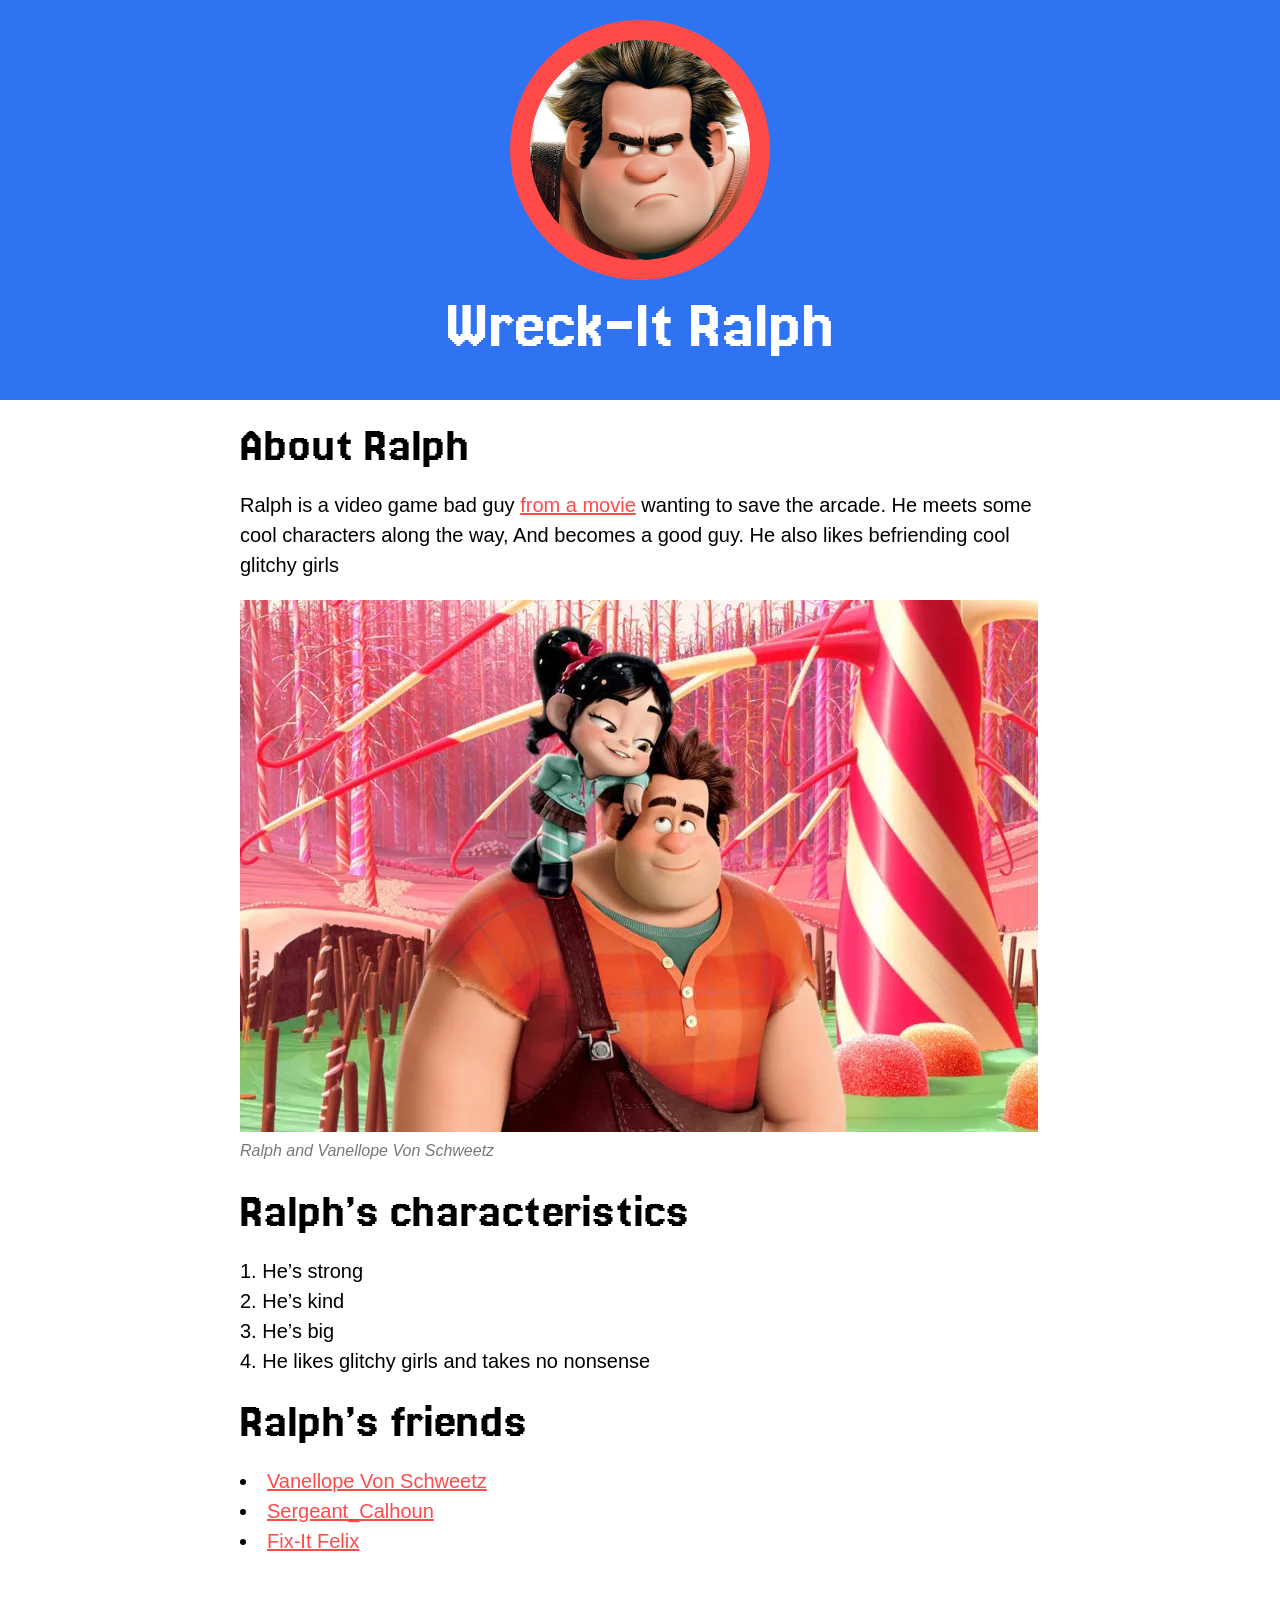
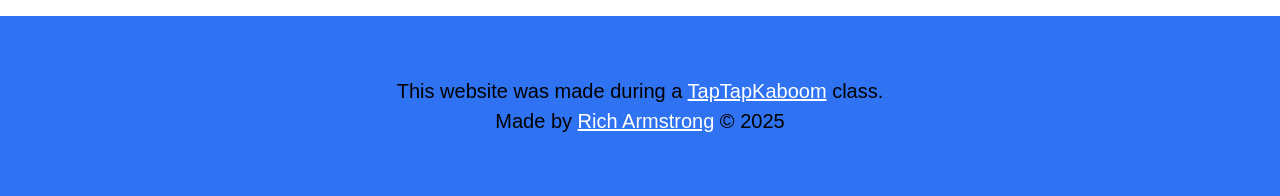
<file: index.html>
<!DOCTYPE html>
<html lang="en">
<head>
    <meta charset="UTF-8">
    <meta name="viewport" content="width=device-width,user-scaable=no, initial-scale=1.0">
    <title>Wreck-It Ralph</title>
    <link rel="icon" href="./img/Ralph-icon.jpg">
    <link rel="stylesheet" href="./css/style.css?v=2">
</head>
<body>
    <!-- header -->
     <header>
        <div class="pfp"></div>
        <h1>Wreck-It Ralph</h1>
     </header>

    <!-- main -->
     <main>
        <h2>About Ralph</h2>
        <p>Ralph is a video game bad guy <a href="https://www.imdb.com/title/tt1772341/" target="_blank"> from a movie</a> wanting to save the arcade. He meets some cool
        characters along the way, And becomes a good guy. He also likes befriending cool glitchy girls</p>
        <img src="./img/ralph-about.webp" alt="About Ralph">
        <p class="caption">Ralph and Vanellope Von Schweetz</p>
        <h2>Ralph&rsquo;s characteristics</h2>
        <ol>
            <li>He&rsquo;s strong</li>
            <li>He&rsquo;s kind</li>
            <li>He&rsquo;s big</li>
            <li>He likes glitchy girls and takes no nonsense</li>
        </ol>
        <h2>Ralph&rsquo;s friends</h2>
        <ul>
            <li><a href="./vanellope.html">Vanellope Von Schweetz</a></li>
            <li><a href="https://wreckitralph.fandom.com/wiki/Sergeant_Calhoun"
            target="_blank">Sergeant_Calhoun</a></li>
            <li><a href="https://wreckitralph.fandom.com/wiki/Fix-It_Felix,_Jr._(character)"
            >Fix-It Felix</a></li>
        </ul>
     </main>

    <!-- footer -->
     <footer>
        <div class="content">
            <p>This website was made during a <a href="https://www.taptapkaboom.com"
            target="_blank">TapTapKaboom</a> class.<br>Made by <a href="https://www.richarmstrong.net"
            target="_blank">Rich Armstrong</a> &#169; 2025</p>
        </div>
     </footer>

</body>
</html>
</file>
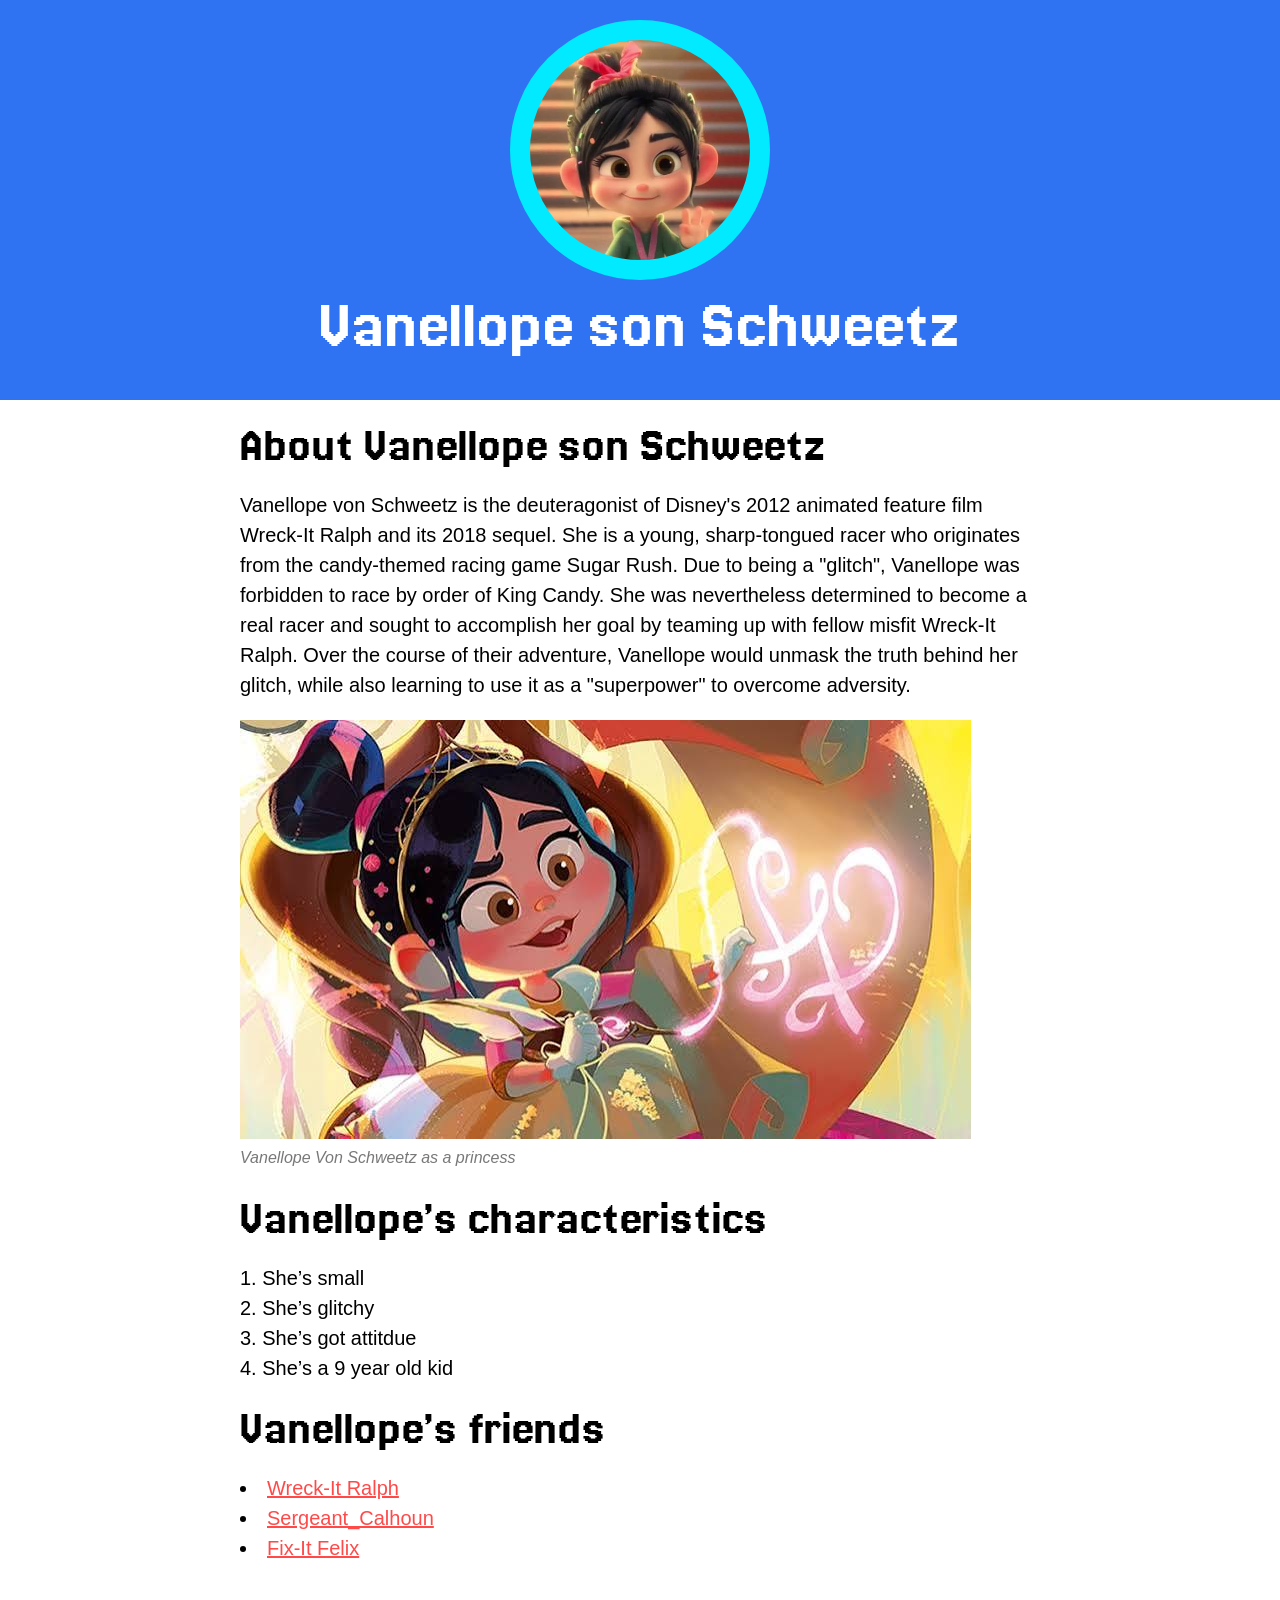
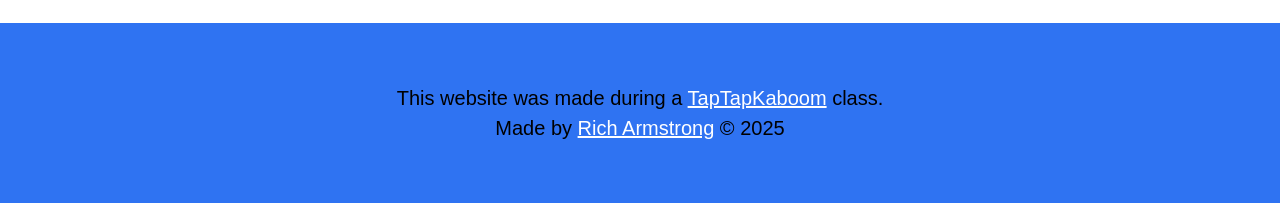
<file: vanellope-temp.html>
<!DOCTYPE html>
<html lang="en">
<head>
    <meta charset="UTF-8">
    <meta name="viewport" content="width=device-width,user-scaable=no, initial-scale=1.0">
    <title>Vanellope son Schweetz</title>
    <link rel="icon" href="./img/Vanellope-icon.jpeg">
    <link rel="stylesheet" href="./css/style.css?v=2">
</head>
<body>
    <!-- header -->
     <header>
        <div class="pfp vanellope"></div>
        <h1>Vanellope son Schweetz</h1>
     </header>

    <!-- main -->
     <main>
        <h2>About Vanellope son Schweetz</h2>
        <p>Vanellope von Schweetz is the deuteragonist of Disney's 2012 animated feature film Wreck-It Ralph and its 2018 sequel. She is a young, sharp-tongued racer who originates from the candy-themed racing game Sugar Rush. Due to being a "glitch", Vanellope was forbidden to race by order of King Candy. She was nevertheless determined to become a real racer and sought to accomplish her goal by teaming up with fellow misfit Wreck-It Ralph. Over the course of their adventure, Vanellope would unmask the truth behind her glitch, while also learning to use it as a "superpower" to overcome adversity.</p>
        <img src="./img/Vanellope-big.jpeg" alt="About Vanellope">
        <p class="caption">Vanellope Von Schweetz as a princess</p>
        <h2>Vanellope&rsquo;s characteristics</h2>
        <ol>
            <li>She&rsquo;s small</li>
            <li>She&rsquo;s glitchy</li>
            <li>She&rsquo;s got attitdue</li>
            <li>She&rsquo;s a 9 year old kid</li>

        </ol>
        <h2>Vanellope&rsquo;s friends</h2>
        <ul>
            <li><a href="./index.html">Wreck-It Ralph</a></li>
            <li><a href="https://wreckitralph.fandom.com/wiki/Sergeant_Calhoun"`
            target="_blank">Sergeant_Calhoun</a></li>
            <li><a href="https://wreckitralph.fandom.com/wiki/Fix-It_Felix,_Jr._(character)"
            >Fix-It Felix</a></li>
        </ul>
     </main>

    <!-- footer -->
     <footer>
        <div class="content">
            <p>This website was made during a <a href="https://www.taptapkaboom.com"
            target="_blank">TapTapKaboom</a> class.<br>Made by <a href="https://www.richarmstrong.net"
            target="_blank">Rich Armstrong</a> &#169; 2025</p>
        </div>
     </footer>

</body>
</html>
</file>
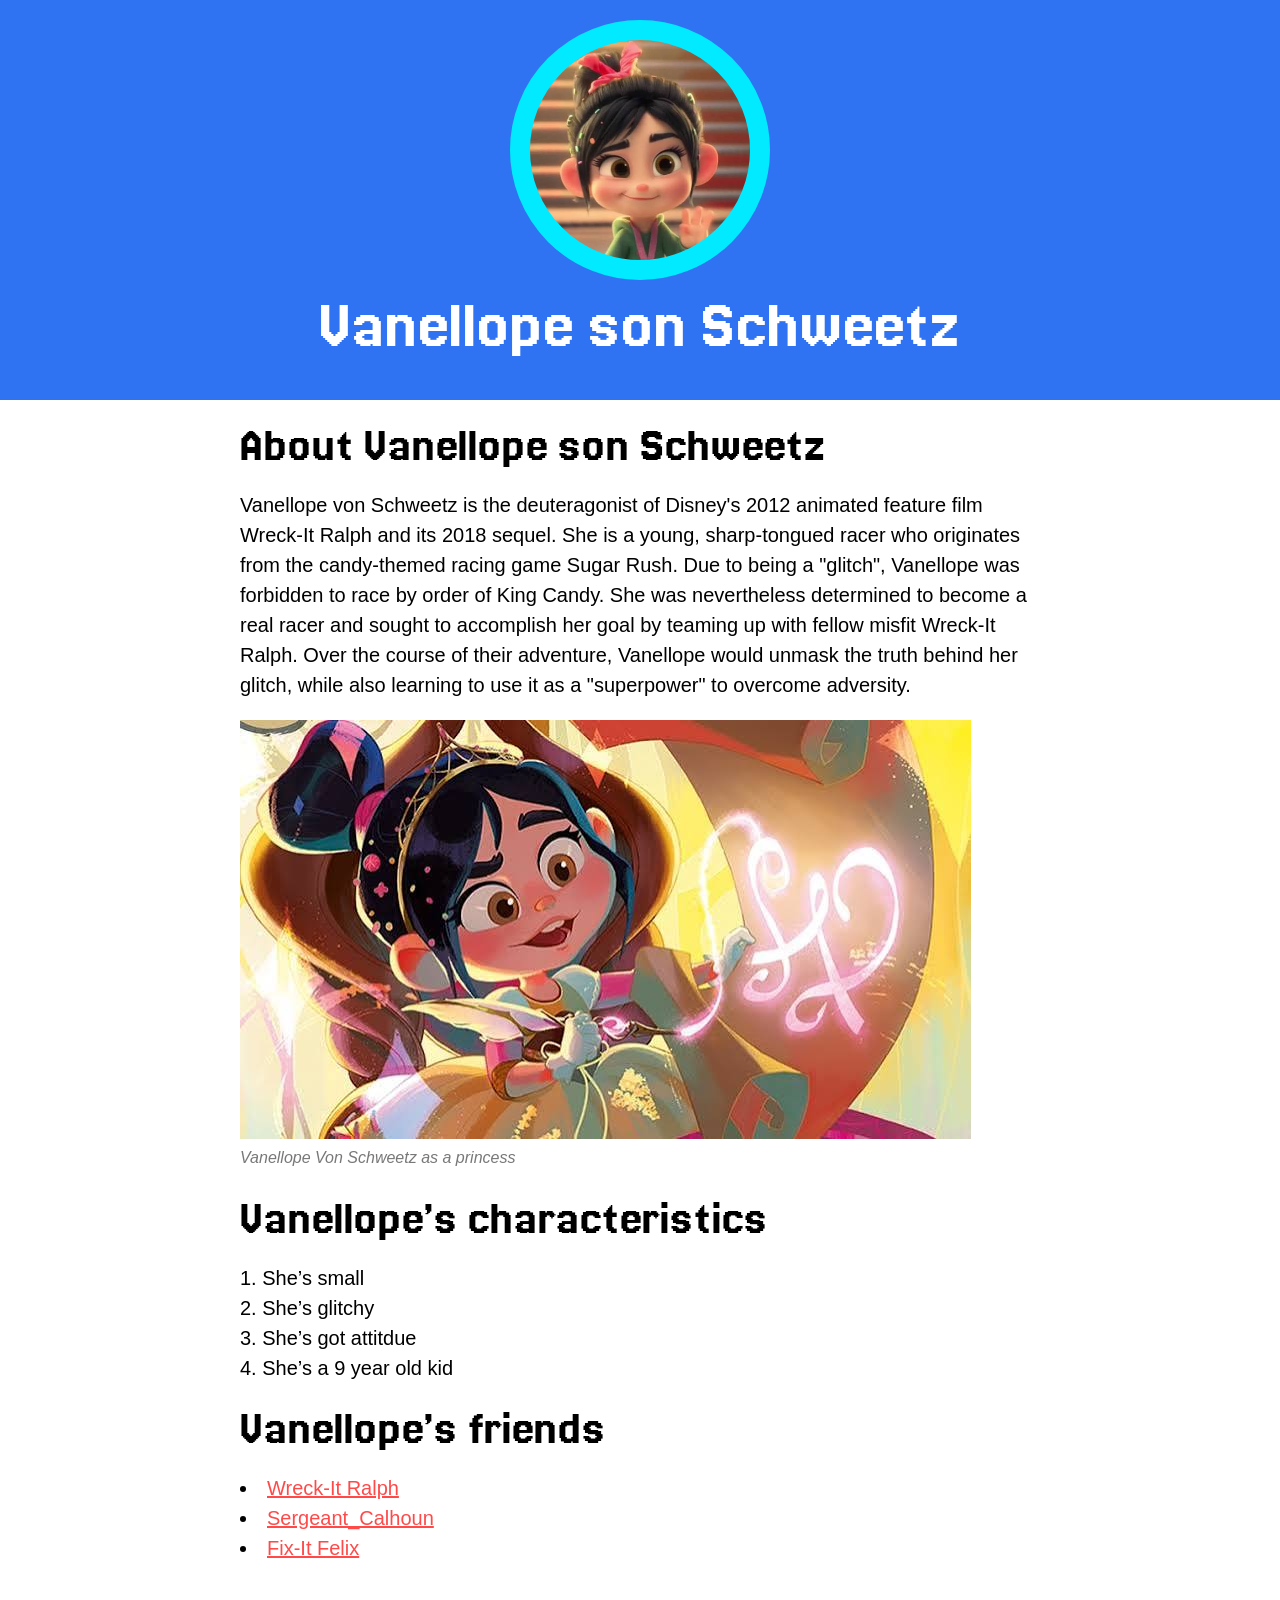
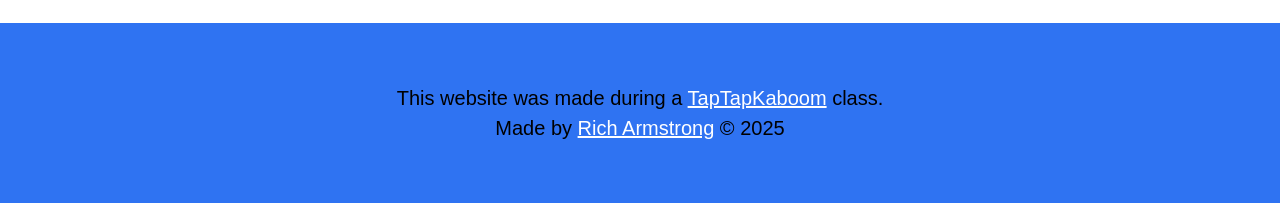
<file: vanellope.html>
<!DOCTYPE html>
<html lang="en">
<head>
    <meta charset="UTF-8">
    <meta name="viewport" content="width=device-width,user-scaable=no, initial-scale=1.0">
    <title>Vanellope son Schweetz</title>
    <link rel="icon" href="./img/Vanellope-icon.jpeg">
    <link rel="stylesheet" href="./css/style.css?v=2">
</head>
<body>
    <!-- header -->
     <header>
        <div class="pfp vanellope"></div>
        <h1>Vanellope son Schweetz</h1>
     </header>

    <!-- main -->
     <main>
        <h2>About Vanellope son Schweetz</h2>
        <p>Vanellope von Schweetz is the deuteragonist of Disney's 2012 animated feature film Wreck-It Ralph and its 2018 sequel. She is a young, sharp-tongued racer who originates from the candy-themed racing game Sugar Rush. Due to being a "glitch", Vanellope was forbidden to race by order of King Candy. She was nevertheless determined to become a real racer and sought to accomplish her goal by teaming up with fellow misfit Wreck-It Ralph. Over the course of their adventure, Vanellope would unmask the truth behind her glitch, while also learning to use it as a "superpower" to overcome adversity.</p>
        <img src="./img/Vanellope-big.jpeg" alt="About Vanellope">
        <p class="caption">Vanellope Von Schweetz as a princess</p>
        <h2>Vanellope&rsquo;s characteristics</h2>
        <ol>
            <li>She&rsquo;s small</li>
            <li>She&rsquo;s glitchy</li>
            <li>She&rsquo;s got attitdue</li>
            <li>She&rsquo;s a 9 year old kid</li>

        </ol>
        <h2>Vanellope&rsquo;s friends</h2>
        <ul>
            <li><a href="./index.html">Wreck-It Ralph</a></li>
            <li><a href="https://wreckitralph.fandom.com/wiki/Sergeant_Calhoun"`
            target="_blank">Sergeant_Calhoun</a></li>
            <li><a href="https://wreckitralph.fandom.com/wiki/Fix-It_Felix,_Jr._(character)"
            >Fix-It Felix</a></li>
        </ul>
     </main>

    <!-- footer -->
     <footer>
        <div class="content">
            <p>This website was made during a <a href="https://www.taptapkaboom.com"
            target="_blank">TapTapKaboom</a> class.<br>Made by <a href="https://www.richarmstrong.net"
            target="_blank">Rich Armstrong</a> &#169; 2025</p>
        </div>
     </footer>

</body>
</html>
</file>
<file: css/style.css>
@import url('https://fonts.googleapis.com/css2?family=Jersey+20&display=swap');

body{
    font-family: Arial, Helvetica, sans-serif;

}

html,body{
    margin: 0;
    padding: 0;
}

p, ul, ol{
    font-size: 20px;
    line-height: 30px;
}

ul, ol{
    padding: 0;
    list-style-position: inside;
}

a:hover{
    color:rgb(74, 119, 255)
}

a:active{
    color:rgb(164, 74, 255)
}

a, a:visited{
    color: rgb(255, 74, 74)
}

p.caption{
    font-size: 16px;
    color: rgb(120, 120, 120);
    font-style: oblique;
    margin: 0;
}

header{
    text-align: center;
    background-color: rgb(47, 115, 242);
    padding: 20px;
}

header .pfp{
    width: 220px;
    height: 220px;
    border: 20px solid rgb(255, 74, 74);
    border-radius: 50%;
    background-image: url('./../img/ralph-with-vanellope.webp');
    background-repeat: no-repeat;
    background-position: -120px -24px;
    background-size: 210%;
    margin: 0 auto;
}

header .pfp.vanellope{
    background-image: url('./../img/Vanellope.jpeg');
    background-position: 0% 0px;
    background-size: 100%;
    border: 20px solid rgb(2, 234, 255)
}

h1{
  font-family: "Jersey 20", sans-serif;
  font-weight: 400;
  font-style: normal;
  font-size: 70px;
  margin: 10px 0 20px 0;
  color:white
}

h2{
   font-family: "Jersey 20", sans-serif;
  font-weight: 400;
  font-style: normal;
  font-size: 50px;
  margin: 20px 0;
}

@media (max-width: 600px) {
    h1{
    font-size: 50px;
    }
    h2{
    font-size: 40px;
    } 
}

main{
    max-width: 800px;
    margin: 0 auto;
    padding: 0 20px;
}

main img{
    max-width: 100%;
}

/* footer */
footer{
    background-color: rgb(47, 115, 242);
    padding: 40px;
    text-align: center;
    margin-top: 60px;
}

footer.content{
    max-width: 800px;
    margin: 0 auto;
}

footer a, 
footer a:visited{
    color: white
}

footer a:hover{
    color: rgb(255, 192, 74)
}

@media (max-width: 600px) {
    footer p{
        font-size: 16px;;
    }
}
</file>
